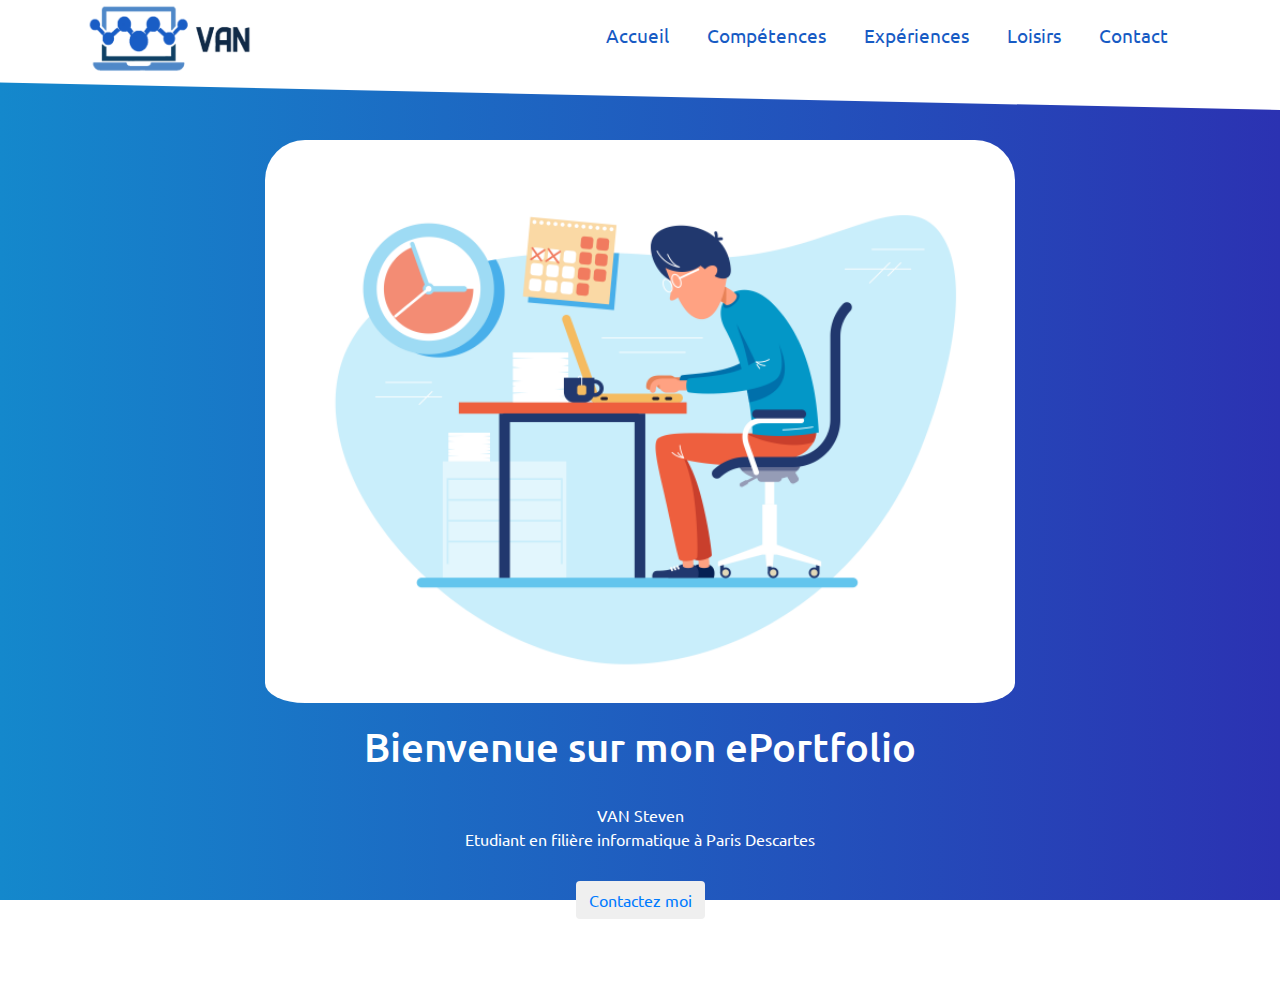
<file: index.html>
<!DOCTYPE html>
<html>
    <head>
        <meta charset="utf-8">
        <title> My ePortfolio</title>

        <!-- font-->
        <link href="https://fonts.googleapis.com/css?family=Ubuntu:500&display=swap" rel="stylesheet">

        <!-- css-->
        <link rel="stylesheet" href="styleCSS/bootstrap.min.css">
        <link rel="stylesheet" href="styleCSS/style.css">
    </head>

    <!-- contenu du site -->
    <body>
        <div class="hamburger">
            <div></div>
            <div></div>
            <div></div>
        </div>
        <!-- header -->
        <header class="container-fluid header">
            <div class="container">
                <div class="logo"></a><img src="images/logo.png" alt="logo"></div>
                <nav class="menu">
                    <a href="index.html" >Accueil</a>
                    <a href="competences.html">Compétences</a>
                    <a href="experiences.html">Expériences</a>
                    <a href="loisirs.html">Loisirs</a>
                    <a href="contact.html">Contact</a>
                </nav>
            </div>
        </header>
        <!-- end header -->
        
       
        <!-- bannière -->
        <section class="container-fluid banner">

        <div class="ban">
            <img class="img-fluid" src="images/bannière.png" alt="bannière du site"/>
        </div>
            
            
        <div class="inner-banner">
            <h1>Bienvenue sur mon ePortfolio</h1><br>
            <p>VAN Steven<br>
                Etudiant en filière informatique à Paris Descartes<br>
                <button class="btn btn-custom"><a href="contact.html">Contactez moi</a></button>
            </p>

                
         </div>
         
        </section>  
        <!-- end bannière -->

        <!-- footer-->
        <footer class="container-fluid footer">
            <div class="bottom section-padding">
                <div class="container">
                    <div class="row">
                        <div class="col-md-12 text-center">
                            <div class="copyright">
                                <hr class="separator">
                                <p>© <span>2019</span> <a href="#">Steven VAN</a> All rights reserved.</p>
                            </div>
                        </div>
                    </div>
                </div>
            </div>
        </footer>

        <!-- end footer-->
        

        <script>
            var bool = false;
            document.querySelector(".hamburger").onclick = function(){
                if(!bool){
                    document.querySelector(".header").className = "header clicked";
                    document.querySelector(".hamburger").className = "hamburger clicked";
                    bool = true;
                }
                else{
                    document.querySelector(".hamburger").className = "hamburger";
                    document.querySelector(".header").className = "header";
                    bool = false;
                }
            }
        </script>

    </body>
</html>
</file>
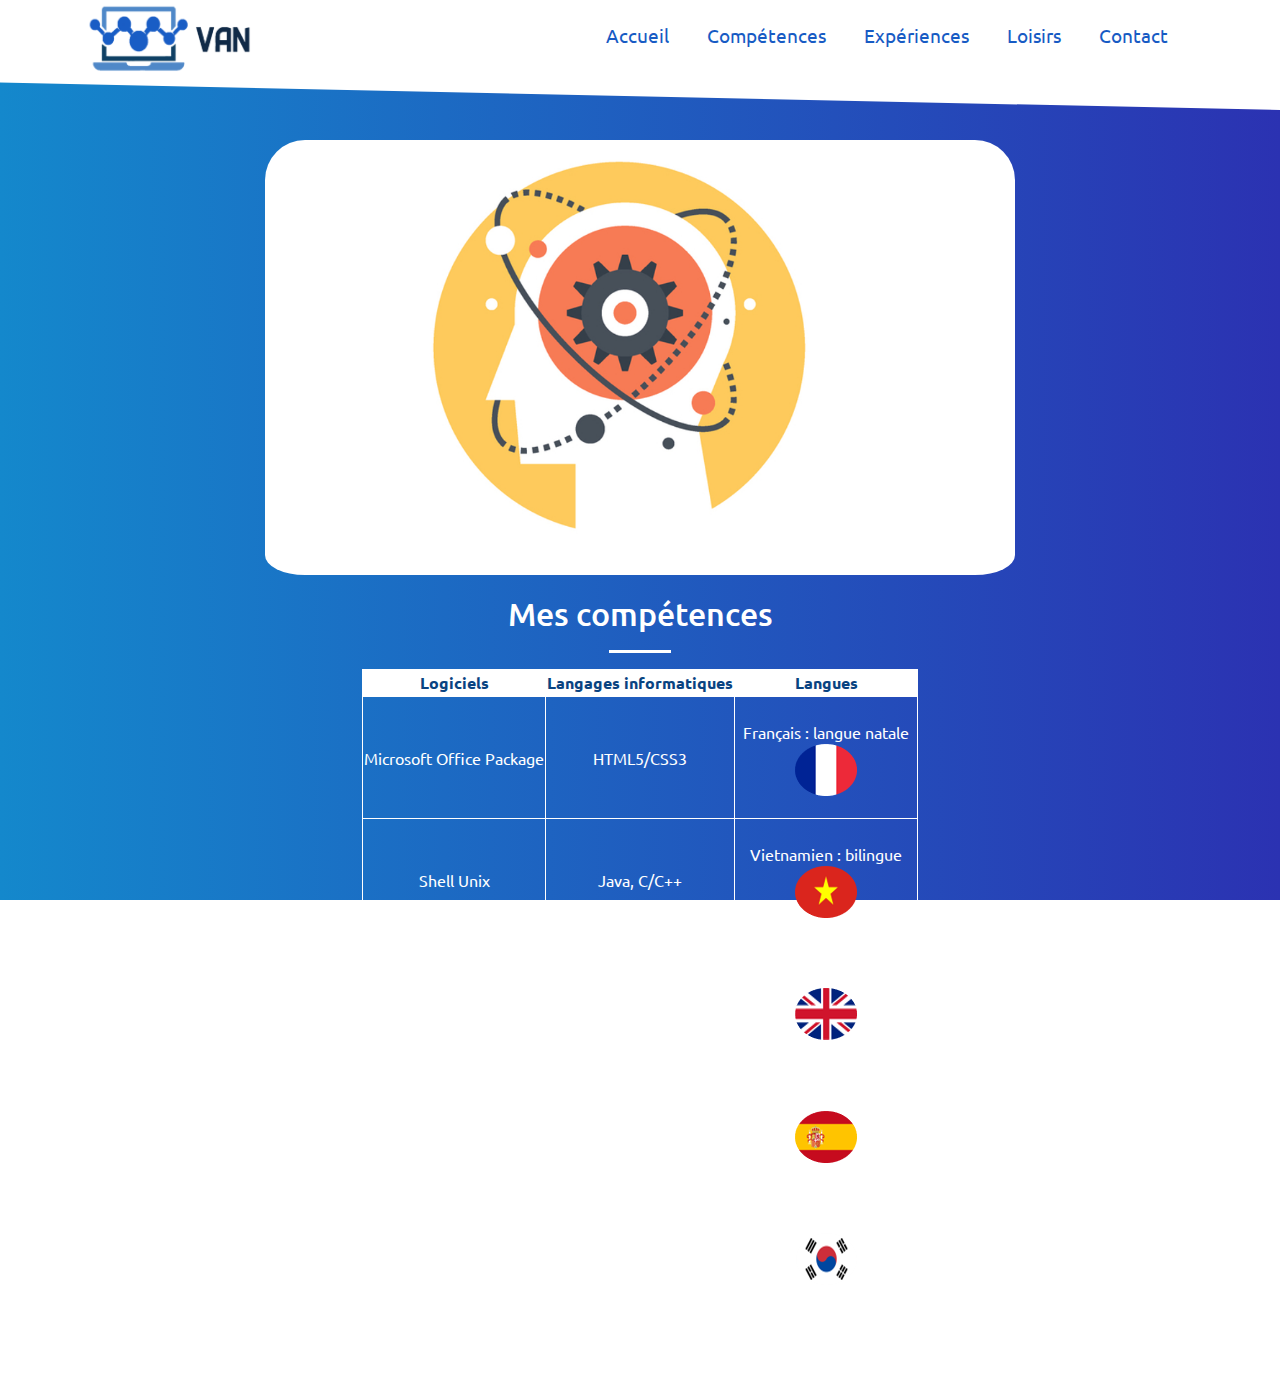
<file: competences.html>
<!DOCTYPE html>
<html>
    <head>
        <meta charset="utf-8">
        <title> My ePortfolio</title>

        <!-- font-->
        <link href="https://fonts.googleapis.com/css?family=Ubuntu:500&display=swap" rel="stylesheet">

        <!-- css-->
        <link rel="stylesheet" href="styleCSS/bootstrap.min.css">
        <link rel="stylesheet" href="styleCSS/competences.css">
    </head>

    <!-- contenu du site -->
    <body>
        <div class="hamburger">
            <div></div>
            <div></div>
            <div></div>
        </div>
        <!-- header -->
        <header class="container-fluid header">
            <div class="container">
                <a href="index.html" class="logo"><img src="images/logo.png" alt="logo"></a>
                <nav class="menu">
                    <a href="index.html">Accueil</a>
                    <a href="competences.html">Compétences</a>
                    <a href="experiences.html">Expériences</a>
                    <a href="loisirs.html">Loisirs</a>
                    <a href="contact.html">Contact</a>
                </nav>
            </div>
        </header>
        <!-- end header -->

        <!-- competences -->
        <section class="container-fluid competences">
            
            <div class="pic-competences">
                <img src="images/competences.png" alt="image competences"/>
            </div>
                
            <div class="competences">

                <h2>Mes compétences</h2>
                <hr class="separator">

           
                <table>
                    <thead> <!-- En-tête du tableau -->

                        <tr> <!-- Ligne 1 -->

                            <th>Logiciels</th> <!-- Colonne 1 -->

                            <th>Langages informatiques</th> <!-- Colonne 2 -->

                            <th>Langues</th> <!-- Colonne 3 -->

                        </tr>

                    </thead>

                    <tbody> <!-- Corps du tableau -->

                        <tr> <!-- Ligne 2 -->

                            <td>Microsoft Office Package<br><!-- Colonne 1 -->

                            <td>HTML5/CSS3</td> <!-- Colonne 2 -->

                            <td>Français : langue natale<br>
							<img src="images/france_flag.png" alt="drapeau_france"/></td> <!-- Colonne 3 -->

                        </tr>

                        <tr> <!-- Ligne 3 -->

                            <td>Shell Unix<br> <!-- Colonne 1 -->
  
                            <td>Java, C/C++</td> <!-- Colonne 2 -->

                            <td>Vietnamien : bilingue<br>
							<img src="images/vietnam_flag.png" alt="drapeau_vietnam"/></td> <!-- Colonne 3 -->

                        </tr>

                        <tr> <!-- Ligne 4 -->

                            <td>Adobe Photoshop<br><!-- Colonne 1 -->

                            <td>VB.NET</td> <!-- Colonne 2 -->

                            <td>Anglais : niveau B2<br>
							<img src="images/gb_flag.png" alt="drapeau_gb"/></td> <!-- Colonne 3 -->

                        </tr>

                        <tr> <!-- Ligne 5 -->

                            <td>Microsoft Access 2016<br><!-- Colonne 1 -->

                            <td>SQL/PLSQL Oracle</td> <!-- Colonne 2 -->

                            <td>Espagnol : niveau B1<br>
							<img src="images/spain_flag.png" alt="drapeau_espagne"/></td> <!-- Colonne 3 -->

                        </tr>

                        <tr> <!-- Ligne 6 -->

                            <td>Cisco Packet Tracer</td> <!-- Colonne 1 -->

                            <td>Python</td> <!-- Colonne 2 -->

                            <td>Coréen : niveau débutant<br>
							<img src="images/korea_flag.png" alt="drapeau_coree"/></td> <!-- Colonne 3 -->


                        </tr>
                        
                    
                    


                    </tbody>
                </table>
                
            
            </div>
        
        </section> 

        <!-- end competences -->


        <!-- footer-->
        <footer class="container-fluid footer">
            <div class="bottom section-padding">
                <div class="container">
                    <div class="row">
                        <div class="col-md-12 text-center">
                            <div class="copyright">
                                <hr class="separator">
                                <p>© <span>2019</span> <a href="#">Steven VAN</a> All rights reserved.</p>
                            </div>
                        </div>
                    </div>
                </div>
            </div>
        </footer>

        <!-- end footer-->
        

        <script>
            var bool = false;
            document.querySelector(".hamburger").onclick = function(){
                if(!bool){
                    document.querySelector(".header").className = "header clicked";
                    document.querySelector(".hamburger").className = "hamburger clicked";
                    bool = true;
                }
                else{
                    document.querySelector(".hamburger").className = "hamburger";
                    document.querySelector(".header").className = "header";
                    bool = false;
                }
            }
        </script>

    </body>
</html>
</file>
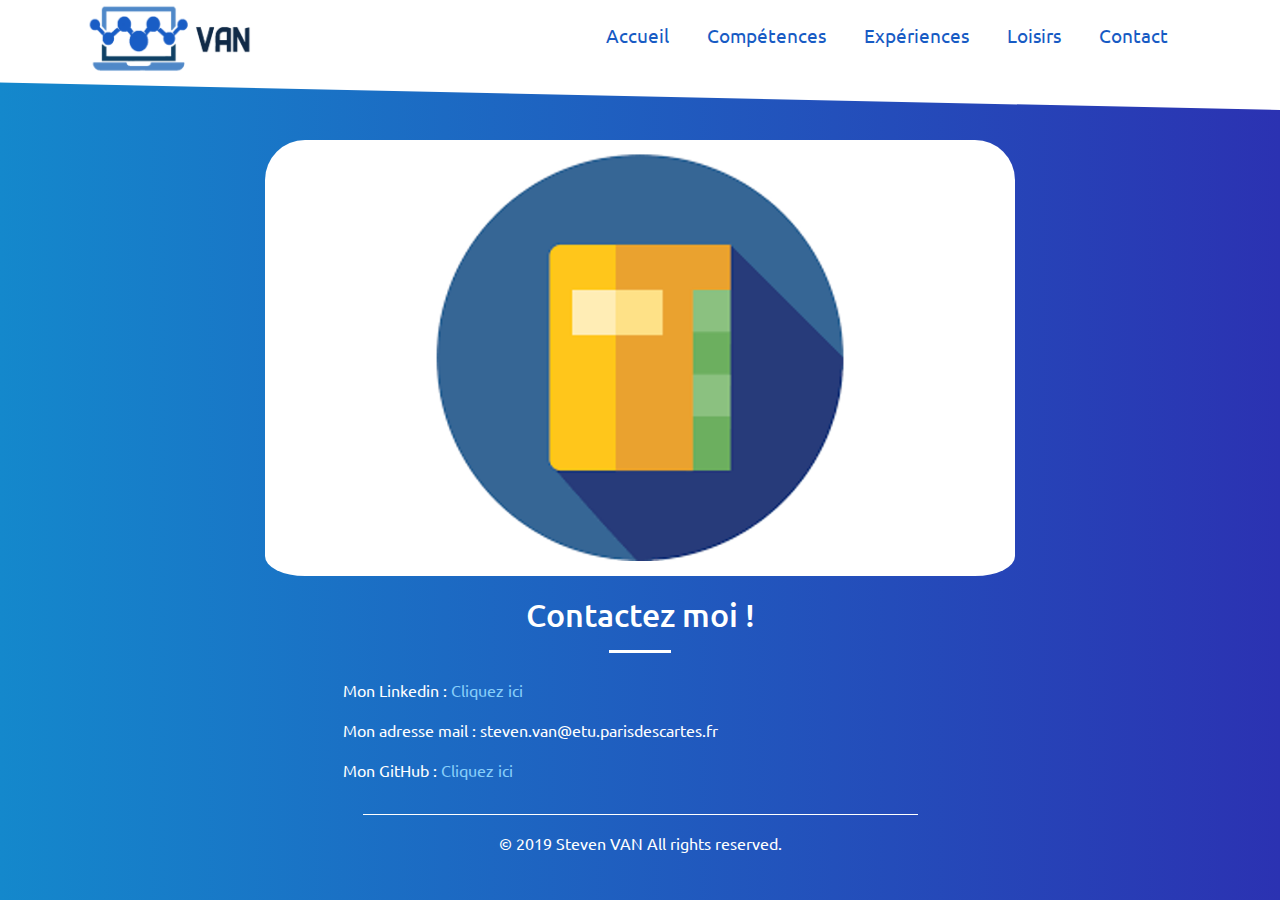
<file: contact.html>
<!DOCTYPE html>
<html>
    <head>
        <meta charset="utf-8">
        <title> My ePortfolio</title>

        <!-- font-->
        <link href="https://fonts.googleapis.com/css?family=Ubuntu:500&display=swap" rel="stylesheet">

        <!-- css-->
        <link rel="stylesheet" href="styleCSS/bootstrap.min.css">
        <link rel="stylesheet" href="styleCSS/contact.css">
    </head>

    <!-- contenu du site -->
    <body>
        <div class="hamburger">
            <div></div>
            <div></div>
            <div></div>
        </div>
        <!-- header -->
        <header class="container-fluid header">
            <div class="container">
                <a href="index.html" class="logo"><img src="images/logo.png" alt="logo"></a>
                <nav class="menu">
                    <a href="index.html">Accueil</a>
                    <a href="competences.html">Compétences</a>
                    <a href="experiences.html">Expériences</a>
                    <a href="loisirs.html">Loisirs</a>
                    <a href="contact.html">Contact</a>
                </nav>
            </div>
        </header>
        <!-- end header -->

        <!-- contact-->
        <section class="container-fluid contact">
            
            <div class="pic-contact">
                <img src="images/contact.png" alt="image contact"/>
            </div>
                
            <div class="contact">

                <h2>Contactez moi !</h2>
                <hr class="separator">
                
        

                <article class="col-md-6 col-lg-6 col-xs-12 col-sm-12">
               
                    <p>Mon Linkedin : <a href="https://linkedin.com/in/van-steven">Cliquez ici</a></p>

                    <p>Mon adresse mail : steven.van@etu.parisdescartes.fr</p>

                    <p>Mon GitHub : <a href="https://github.com/steven-van">Cliquez ici</a></p>
          
                </article>
            </div>
        
        </section> 
        <!-- end contact-->


        <!-- footer-->
        <footer class="container-fluid footer">
            <div class="bottom section-padding">
                <div class="container">
                    <div class="row">
                        <div class="col-md-12 text-center">
                            <div class="copyright">
                                <hr class="separator">
                                <p>© <span>2019</span> <a href="#">Steven VAN</a> All rights reserved.</p>
                            </div>
                        </div>
                    </div>
                </div>
            </div>
        </footer>

        <!-- end footer-->
        

        <script>
            var bool = false;
            document.querySelector(".hamburger").onclick = function(){
                if(!bool){
                    document.querySelector(".header").className = "header clicked";
                    document.querySelector(".hamburger").className = "hamburger clicked";
                    bool = true;
                }
                else{
                    document.querySelector(".hamburger").className = "hamburger";
                    document.querySelector(".header").className = "header";
                    bool = false;
                }
            }
        </script>

    </body>
</html>
</file>
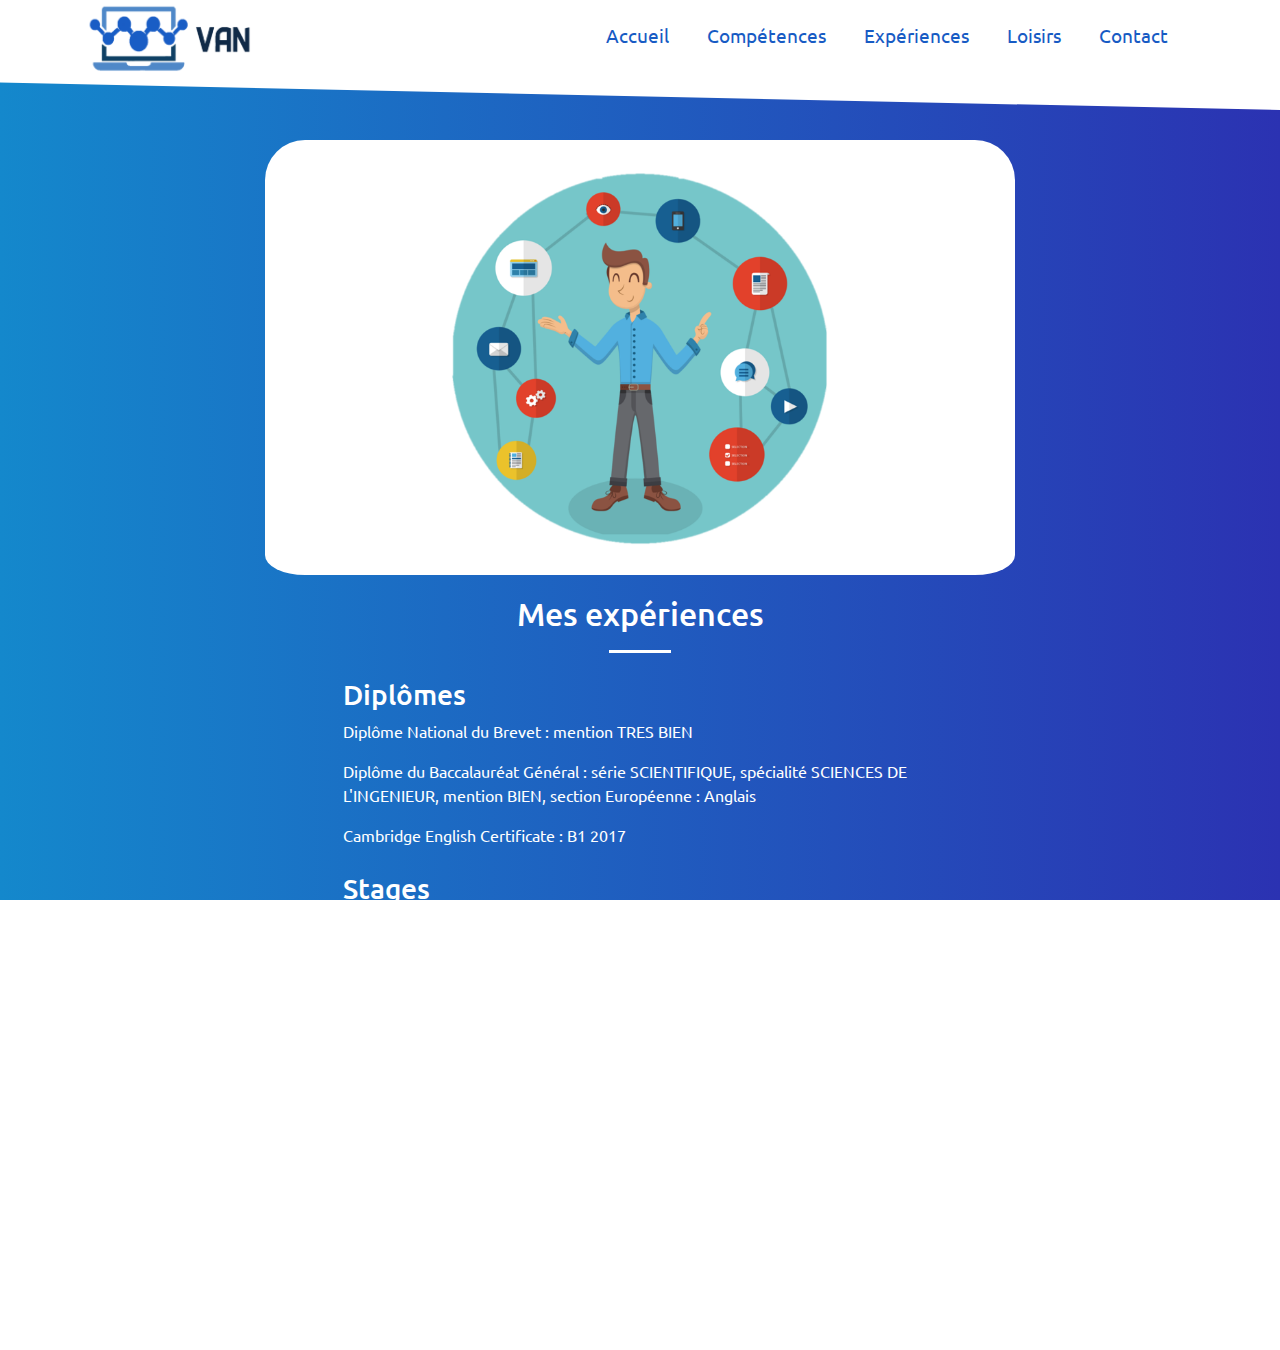
<file: experiences.html>
<!DOCTYPE html>
<html>
    <head>
        <meta charset="utf-8">
        <title> My ePortfolio</title>

        <!-- font-->
        <link href="https://fonts.googleapis.com/css?family=Ubuntu:500&display=swap" rel="stylesheet">

        <!-- css-->
        <link rel="stylesheet" href="styleCSS/bootstrap.min.css">
        <link rel="stylesheet" href="styleCSS/experiences.css">
    </head>

    <!-- contenu du site -->
    <body>
        <div class="hamburger">
            <div></div>
            <div></div>
            <div></div>
        </div>
        <!-- header -->
        <header class="container-fluid header">
            <div class="container">
                <a href="index.html" class="logo"><img src="images/logo.png" alt="logo"></a>
                <nav class="menu">
                    <a href="index.html">Accueil</a>
                    <a href="competences.html">Compétences</a>
                    <a href="experiences.html">Expériences</a>
                    <a href="loisirs.html">Loisirs</a>
                    <a href="contact.html">Contact</a>
                </nav>
            </div>
        </header>
        <!-- end header -->

        <!-- experiences -->
        <section class="container-fluid experiences">
            
            <div class="pic-experiences">
                <img src="images/experiences.png" alt="image experiences"/>
            </div>
                
            <div class="experiences">

                <h2>Mes expériences</h2>
                <hr class="separator">
            
                <article class="col-md-6 col-lg-6 col-xs-12 col-sm-12">
                    <h3>Diplômes</h3>
                    <p>
                    Diplôme National du Brevet : mention TRES BIEN 
                    </p>

                    <p>Diplôme du Baccalauréat Général : série SCIENTIFIQUE, spécialité SCIENCES DE L'INGENIEUR, mention BIEN, section Européenne : Anglais

                    </p>
                    Cambridge English Certificate : B1 2017
                    <p>
                        
                    </p>
                </article>

                <article class="col-md-6 col-lg-6 col-xs-12 col-sm-12">
                    <h3>Stages</h3>
                    <p>
                        Le stage en milieu professionnel de 3ème s’est déroulé dans une pharmacie. Au cours de celui-ci j’ai travaillé en compagnie de collègues pharmaciens et j’étais chargé de la gestion des stocks et du réapprovisionnement des étagères. J’ai pu avoir un avant-gout de la vie professionnelle et des difficultés du métier (travail manuel, gérer l’affluence etc…). 
                    </p>
                </article>


                <article class="col-md-6 col-lg-6 col-xs-12 col-sm-12">
                    <h3>Expériences professionnelles</h3>
                    <p>J’ai eu l’occasion d’effectuer un travail saisonnier pendant un mois en tant qu’agent administratif dans une petite entreprise à vocation sociale. Je me suis occupé de numériser des documents pour les recenser sur une plateforme en ligne.</p>
                    <p>Travailler au sein de cette entreprise m’a permis de mettre en pratique mes compétences en bureautique mais également développer mes compétences sociales en travaillant au sein d’une équipe.</p>
                   
                </article>
                
            
            </div>
        
        </section> 
            
        <!-- end experiences -->


        <!-- footer-->
        <footer class="container-fluid footer">
            <div class="bottom section-padding">
                <div class="container">
                    <div class="row">
                        <div class="col-md-12 text-center">
                            <div class="copyright">
                                <hr class="separator">
                                <p>© <span>2019</span> <a href="#">Steven VAN</a> All rights reserved.</p>
                            </div>
                        </div>
                    </div>
                </div>
            </div>
        </footer>

        <!-- end footer-->
        

        <script>
            var bool = false;
            document.querySelector(".hamburger").onclick = function(){
                if(!bool){
                    document.querySelector(".header").className = "header clicked";
                    document.querySelector(".hamburger").className = "hamburger clicked";
                    bool = true;
                }
                else{
                    document.querySelector(".hamburger").className = "hamburger";
                    document.querySelector(".header").className = "header";
                    bool = false;
                }
            }
        </script>

    </body>
</html>
</file>
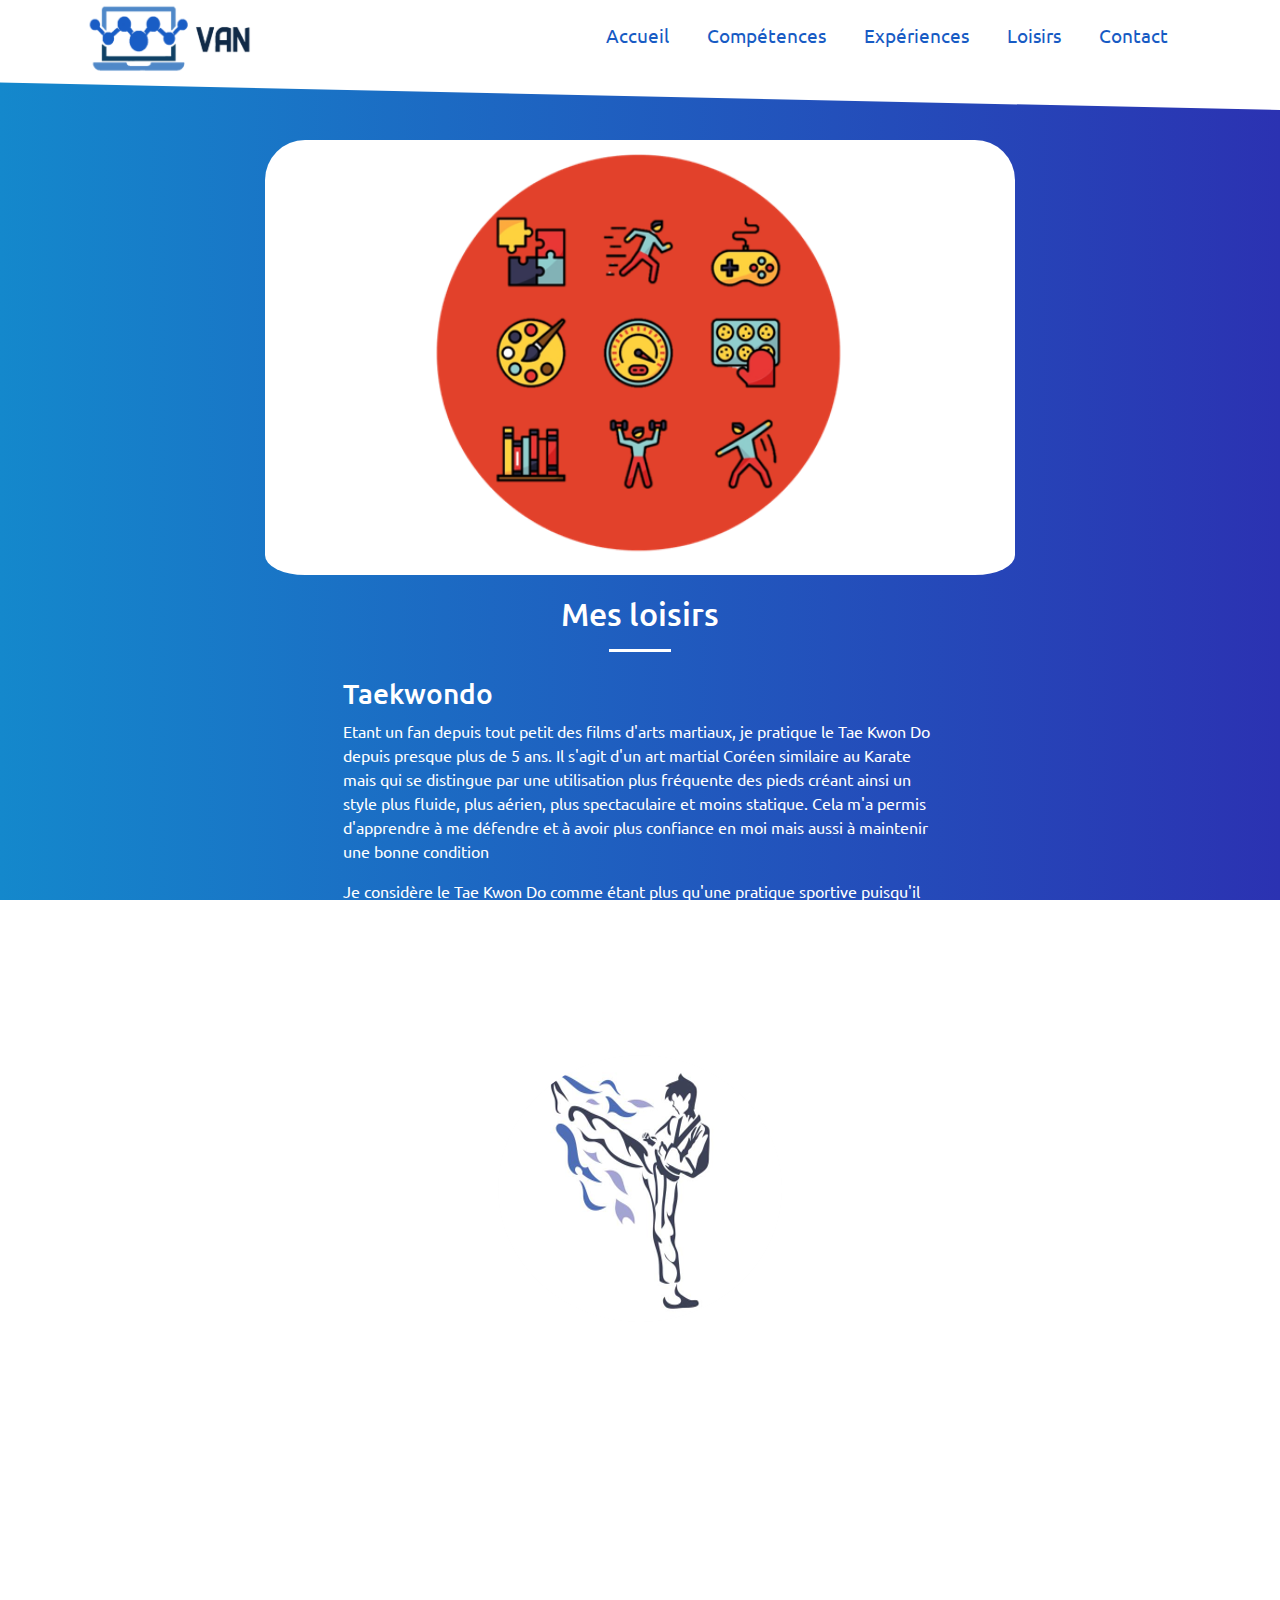
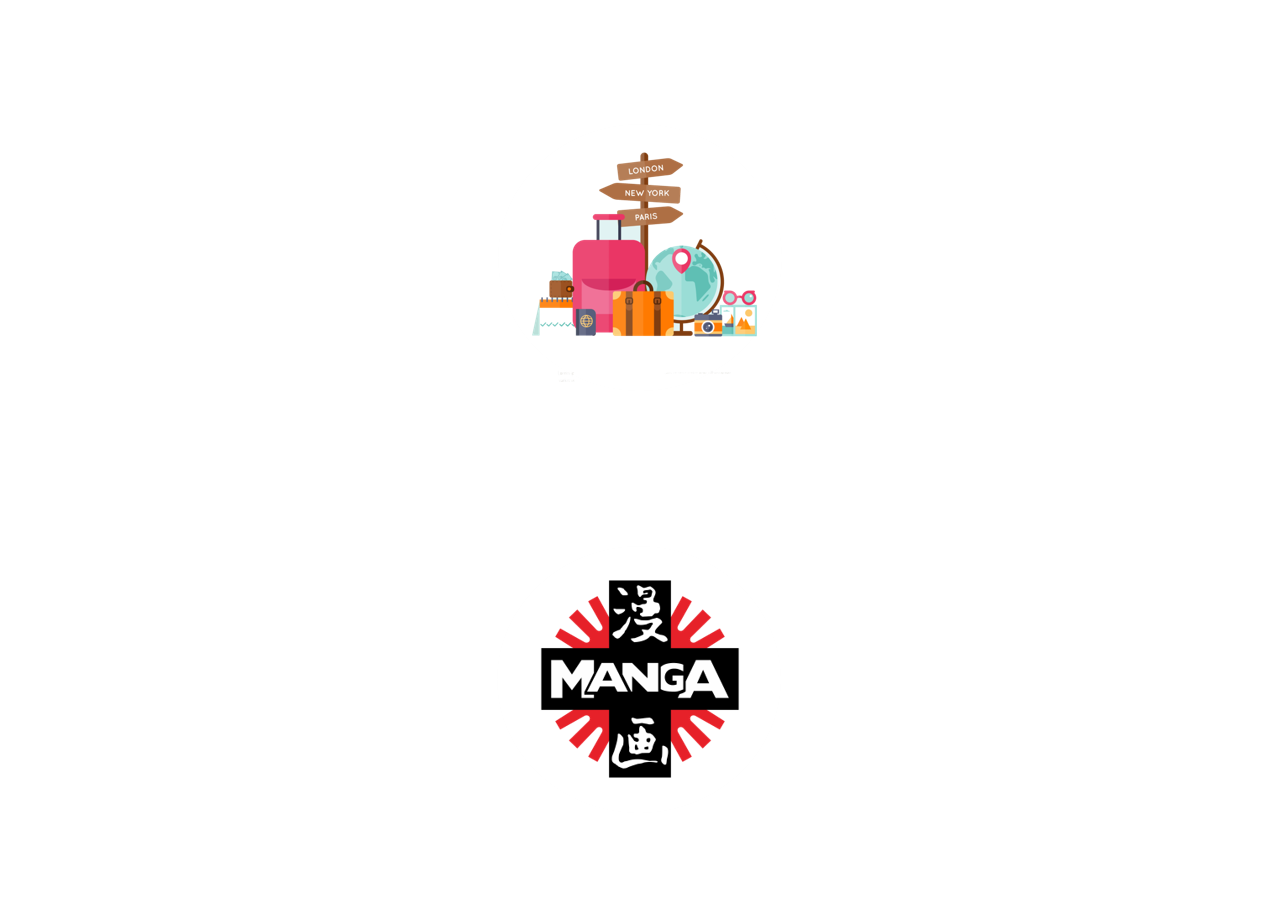
<file: loisirs.html>
<!DOCTYPE html>
<html>
    <head>
        <meta charset="utf-8">
        <title> My ePortfolio</title>

        <!-- font-->
        <link href="https://fonts.googleapis.com/css?family=Ubuntu:500&display=swap" rel="stylesheet">

        <!-- css-->
        <link rel="stylesheet" href="styleCSS/bootstrap.min.css">
        <link rel="stylesheet" href="styleCSS/loisirs.css">
    </head>

    <!-- contenu du site -->
    <body>
        <div class="hamburger">
            <div></div>
            <div></div>
            <div></div>
        </div>
        <!-- header -->
        <header class="container-fluid header">
            <div class="container">
                <a href="index.html" class="logo"><img src="images/logo.png" alt="logo"></a>
                <nav class="menu">
                    <a href="index.html">Accueil</a>
                    <a href="competences.html">Compétences</a>
                    <a href="experiences.html">Expériences</a>
                    <a href="loisirs.html">Loisirs</a>
                    <a href="contact.html">Contact</a>
                </nav>
            </div>
        </header>
        <!-- end header -->
        
        <!-- loisirs -->
        <section class="container-fluid loisirs">
                
            <div class="pic-loisirs">
                <img src="images/loisirs.png" alt="image loisirs"/>
            </div>
                
            <div class="loisirs">

                <h2>Mes loisirs</h2>
            
                <hr class="separator">
               

                

                <article class="col-md-6 col-lg-6 col-xs-12 col-sm-12"> 
                    <h3>Taekwondo</h3>
                    <p>Etant un fan depuis tout petit des films d'arts martiaux, je pratique le Tae Kwon Do depuis presque plus de 5 ans. Il s'agit d'un art martial Coréen similaire au Karate mais qui se distingue par une utilisation plus fréquente des pieds créant ainsi un style plus fluide, plus aérien, plus spectaculaire et moins statique. Cela m'a permis d'apprendre à me défendre et à avoir plus confiance en moi mais aussi à maintenir une bonne condition</p>
                   
                    <p>Je considère le Tae Kwon Do comme étant plus qu'une pratique sportive puisqu'il me permet aussi de me défouler et d’évacuer le stress, de canaliser l’agressivité de manière éducative et contrôlée, d’avoir de l’assurance dans les situations de conflits.</p>
                   
                    <p>Outre l'aspect sportif, la philosophie du Tae Kwon Do m'a inculqué des valeurs nobles telles que le respect, l'honnêteté et la courtoisie. </p>  
                    </p>

					<p><center><img src="images/taekwondo.png" alt="image taekwondo"/></center></p>

                </article>

                <article class="col-md-6 col-lg-6 col-xs-12 col-sm-12">
                    <h3>Voyages</h3>
                    <p>L'un de mes objectifs étant de visiter le plus de pays possibles, j'éprouve beaucoup de plaisir à voyager et découvrir une tonne de nouvelles choses. Jusqu'à maintenant j'ai pu visiter plus d'une dizaine de pays mais j'ai bien l'intention d'en visiter plus !</p>
                    
                    <p>En ce qui concerne l'Europe, j'ai eu l'occasion de visiter des pays comme l'Angleterre, l'Espagne et l'Italie au cours de voyages scolaires. Un peu plus loin à l'Est, j'ai pu me rendre dans plusieurs Etats des Etats-Unis dont New York, la Floride, et le Texas en 2015.  Et puis en Asie, les pays ou j'ai pu posé le pied sont le Vietnam qui est mon pays d'origine, le Thaïlande, la Corée du Sud et j'en passe.</p>
                
                    <p>Tous ces voyages ont ouvert ma vision du monde et ont transformé ma façon de penser. Voir et découvrir d'autres cultures, modes de vie et paysages c'est assouvir sa curiosité et cela m'a permis de confronter ce que j'ai lu ou vu à une autre réalité.</p>
                
					<p><center><img src="images/travel.png" alt="image voyage"/></center></p>
				
				</article>

                <article class="col-md-6 col-lg-6 col-xs-12 col-sm-12">
                    <h3>Mangas</h3>
                    <p>Un de mes passe-temps favoris est de regarder ou lire des mangas. Ces bandes-dessinés japonaises, parfois adaptés en dessin-animés ont bercé mon enfance du fait de leur caractère fantastique qui fascine tant.  
                    </p>
					
					<p><center><img src="images/manga.png" alt="image voyage"/></center></p>
                </article>

 

                
            </div>

                

        </section> 
        <!-- end loisirs -->       


        <!-- footer-->
        <footer class="container-fluid footer">
            <div class="bottom section-padding">
                <div class="container">
                    <div class="row">
                        <div class="col-md-12 text-center">
                            <div class="copyright">
                                <hr class="separator">
                                <p>© <span>2019</span> <a href="#">Steven VAN</a> All rights reserved.</p>
                            </div>
                        </div>
                    </div>
                </div>
            </div>
        </footer>

        <!-- end footer-->
        

        <script>
            var bool = false;
            document.querySelector(".hamburger").onclick = function(){
                if(!bool){
                    document.querySelector(".header").className = "header clicked";
                    document.querySelector(".hamburger").className = "hamburger clicked";
                    bool = true;
                }
                else{
                    document.querySelector(".hamburger").className = "hamburger";
                    document.querySelector(".header").className = "header";
                    bool = false;
                }
            }
        </script>

    </body>
</html>
</file>
<file: styleCSS/style.css>
/*font-family: 'Ubuntu', sans-serif;*/

body, html {
    padding: 0;
    margin: 0;
}

body {
    font-family: 'Ubuntu', sans-serif;
    color: white;
    background: linear-gradient(to right,#1488CC, #2b32b2) fixed;
}

a, a:hover{
    text-decoration: none;
}

/* header */
.header {
    background: #FFF;
    height: 80px;
    line-height: 70px;
    position: relative;
  
}

.header::before{
    content: "";
    position: absolute;
    top: 100%;
    right: 0px;
    left: auto;
    bottom: auto;
    width: 0px;
    height: 0px;
    border-bottom: 30px solid transparent;
    border-right: 1400px solid white;
}

.menu{
  float: right;
}

.menu a{
    font-size: 1.2em;
    text-decoration:none;
    margin-right: 20px;
    background: white;
    padding: 7px;
    color:#175bc4;
    z-index: 2;
}

.menu a:hover{
    border-radius : 50px;
    position: relative;
}

.menu a:hover::before{
    content: "";
    position: absolute;
    left: -3px;
    right: -3px;
    top: -3px;
    bottom: -3px;
    background: linear-gradient(to top left, #1488CC, #2b32b2);
    border-radius : 50px;
    z-index: -1;
}

.logo img{
    width: 170px;
    margin-top: 2px;
    margin-right: 48px;
    float:left;
}

.hamburger{
    display: none;
    cursor: pointer;
    padding-top: 15px;
    
}
.hamburger > div{
    width: 50px;
    height: 4px;
    border-radius: 10px;
    background-color: white;
    margin-top: 6px;
    margin-bottom: 6px;
}
.hamburger.clicked{
    background: white;
}
.hamburger.clicked > div{
    background: linear-gradient(to top left, #1488CC, #2b32b2);
}

/* end header */

/* bannière */

.ban img{  
    border-radius: 40px;
    width: 60%;
    margin-top: 60px;
    margin-left: 20%;
    padding-bottom: 20px;
    
}

.inner-banner {
    text-align:center;
    
}

.btn-custom {
    margin-top: 30px;
}

/* end bannière */*



/*footer*/
.copyright a:hover{
    text-decoration:none;
}

.copyright a {
    color: white;
}

.copyright .separator{
    height: 1px;
    width: 50%;
    border: none;
    box-shadow: none;
    background-color: white;
}  
/*footer*/




@media all and (max-width: 1000px){
    .hamburger{
        display: flex;
        flex-direction: column;
        justify-content: flex-start;
        align-items: center;
    }
    .menu a:hover::before{
        background: none;
    }

    .logo{
        display: none;
    }
    .menu{
        display: flex;
        flex-direction: column;
        justify-content: flex-start;
        align-items: center;
        float: initial;
    }
    .header::before{
        display: none;
    }
    .header{
        display: none;
        height: auto;
    }
    .header.clicked{
        display: block;
    }
    header,
    .container,
    .container-fluid{
        padding: 0;
    }
    .hamburger:hover .header{
        display: initial;
    }
}
</file>
<file: styleCSS/competences.css>
/*font-family: 'Ubuntu', sans-serif;*/

body, html {
    padding: 0;
    margin: 0;
}

body {
    font-family: 'Ubuntu', sans-serif;
    color: white;
    background: linear-gradient(to right,#1488CC, #2b32b2) fixed;
}

a, a:hover{
    text-decoration: none;
}

/* header */
.header {
    background: #FFF;
    height: 80px;
    line-height: 70px;
    position: relative;
  
}

.header::before{
    content: "";
    position: absolute;
    top: 100%;
    right: 0px;
    left: auto;
    bottom: auto;
    width: 0px;
    height: 0px;
    border-bottom: 30px solid transparent;
    border-right: 1400px solid white;
}

.menu{
    float:right;
}

.menu a{
    font-size: 1.2em;
    text-decoration:none;
    margin-right: 20px;
    background: white;
    padding: 7px;
    color:#175bc4;
    z-index: 2;
}

.menu a:hover{
    border-radius : 50px;
    position: relative;
}

.menu a:hover::before{
    content: "";
    position: absolute;
    left: -3px;
    right: -3px;
    top: -3px;
    bottom: -3px;
    background: linear-gradient(to top left, #1488CC, #2b32b2);
    border-radius : 50px;
    z-index: -1;
}

.logo img{
    width: 170px;
    margin-top: 2px;
    margin-right: 48px;
    float:left;
}

.hamburger{
    display: none;
    cursor: pointer;
    padding-top: 15px;
    
}
.hamburger > div{
    width: 50px;
    height: 4px;
    border-radius: 10px;
    background-color: white;
    margin-top: 6px;
    margin-bottom: 6px;
}
.hamburger.clicked{
    background: white;
}
.hamburger.clicked > div{
    background: linear-gradient(to top left, #1488CC, #2b32b2);
}

/* end header */


/* competences */

.separator{
    height: 3px;
    width: 5%;
    border: none;
    box-shadow: none;
    background-color: white;
}

.pic-competences img{
    border-radius: 40px;
    width: 60%;
    margin-top: 60px;

    padding-bottom: 20px;
}

.competences {
    text-align: center;
   
}

thead {
    background-color: white;
}

thead {
    color: #094381;
}

table
{
    margin: auto;
    height: 40em;
    border-collapse: collapse;
    
}

td, th{
    border: 1px solid white;
   
}

/* end competences */


/*footer*/
.copyright a:hover{
    text-decoration:none;
}

.copyright a {
    color: white;
}

.copyright .separator{
    height: 1px;
    width: 50%;
    border: none;
    box-shadow: none;
    background-color: white;
}  
/*footer*/




@media all and (max-width: 1000px){
    .hamburger{
        display: flex;
        flex-direction: column;
        justify-content: flex-start;
        align-items: center;
    }
    .menu a:hover::before{
        background: none;
    }

    .logo{
        display: none;
    }
    .menu{
        display: flex;
        flex-direction: column;
        justify-content: flex-start;
        align-items: center;
        float: initial;
    }
    .header::before{
        display: none;
    }
    .header{
        display: none;
        height: auto;
    }
    .header.clicked{
        display: block;
    }
    header,
    .container,
    .container-fluid{
        padding: 0;
    }
    .hamburger:hover .header{
        display: initial;
    }
}
</file>
<file: styleCSS/contact.css>
/*font-family: 'Ubuntu', sans-serif;*/

body, html {
    padding: 0;
    margin: 0;
}

body {
    font-family: 'Ubuntu', sans-serif;
    color: white;
    background: linear-gradient(to right,#1488CC, #2b32b2) fixed;
}

a, a:hover{
    text-decoration: none;
}

/* header */
.header {
    background: #FFF;
    height: 80px;
    line-height: 70px;
    position: relative;
  
}

.header::before{
    content: "";
    position: absolute;
    top: 100%;
    right: 0px;
    left: auto;
    bottom: auto;
    width: 0px;
    height: 0px;
    border-bottom: 30px solid transparent;
    border-right: 1400px solid white;
}

.menu{
    float:right;
}

.menu a{
    font-size: 1.2em;
    text-decoration:none;
    margin-right: 20px;
    background: white;
    padding: 7px;
    color:#175bc4;
    z-index: 2;
}

.menu a:hover{
    border-radius : 50px;
    position: relative;
}

.menu a:hover::before{
    content: "";
    position: absolute;
    left: -3px;
    right: -3px;
    top: -3px;
    bottom: -3px;
    background: linear-gradient(to top left, #1488CC, #2b32b2);
    border-radius : 50px;
    z-index: -1;
}

.logo img{
    width: 170px;
    margin-top: 2px;
    margin-right: 48px;
    float:left;
}

.hamburger{
    display: none;
    cursor: pointer;
    padding-top: 15px;
    
}
.hamburger > div{
    width: 50px;
    height: 4px;
    border-radius: 10px;
    background-color: white;
    margin-top: 6px;
    margin-bottom: 6px;
}
.hamburger.clicked{
    background: white;
}
.hamburger.clicked > div{
    background: linear-gradient(to top left, #1488CC, #2b32b2);
}

/* end header */

/* contact */

.pic-contact img{
    border-radius: 40px;
    width: 60%;
    margin-top: 60px;
    margin-left: 20%;
    padding-bottom: 20px;
}

.contact h2{
    text-align: center;
   
}

.separator{
    height: 3px;
    width: 5%;
    border: none;
    box-shadow: none;
    background-color: white;
}

.formulaire{
    width: 20em;
    margin-left: auto;
    margin-right: auto;
    padding-top: 2%;
} 

video {
    display: block;
    width: 40%;
    margin-right: auto;
    margin-left: auto;
    padding-top: 2%;    
}

.contact article {
    display: block;
    margin-right: auto;
    margin-left: auto; 
    margin-top: 2%;
 
}

a {
    color: #87CEFA;
}

/* end contact */



/*footer*/
.copyright a:hover{
    text-decoration:none;
}

.copyright a {
    color: white;
}

.copyright .separator{
    height: 1px;
    width: 50%;
    border: none;
    box-shadow: none;
    background-color: white;
}  
/*footer*/




@media all and (max-width: 1000px){
    .hamburger{
        display: flex;
        flex-direction: column;
        justify-content: flex-start;
        align-items: center;
    }
    .menu a:hover::before{
        background: none;
    }

    .logo{
        display: none;
    }
    .menu{
        display: flex;
        flex-direction: column;
        justify-content: flex-start;
        align-items: center;
        float: initial;
    }
    .header::before{
        display: none;
    }
    .header{
        display: none;
        height: auto;
    }
    .header.clicked{
        display: block;
    }
    header,
    .container,
    .container-fluid{
        padding: 0;
    }
    .hamburger:hover .header{
        display: initial;
    }
}
</file>
<file: styleCSS/experiences.css>
/*font-family: 'Ubuntu', sans-serif;*/

body, html {
    padding: 0;
    margin: 0;
}

body {
    font-family: 'Ubuntu', sans-serif;
    color: white;
    background: linear-gradient(to right,#1488CC, #2b32b2) fixed;
}

a, a:hover{
    text-decoration: none;
}

/* header */
.header {
    background: #FFF;
    height: 80px;
    line-height: 70px;
    position: relative;
  
}

.header::before{
    content: "";
    position: absolute;
    top: 100%;
    right: 0px;
    left: auto;
    bottom: auto;
    width: 0px;
    height: 0px;
    border-bottom: 30px solid transparent;
    border-right: 1400px solid white;
}

.menu{
    float:right;
}

.menu a{
    font-size: 1.2em;
    text-decoration:none;
    margin-right: 20px;
    background: white;
    padding: 7px;
    color:#175bc4;
    z-index: 2;
}

.menu a:hover{
    border-radius : 50px;
    position: relative;
}

.menu a:hover::before{
    content: "";
    position: absolute;
    left: -3px;
    right: -3px;
    top: -3px;
    bottom: -3px;
    background: linear-gradient(to top left, #1488CC, #2b32b2);
    border-radius : 50px;
    z-index: -1;
}

.logo img{
    width: 170px;
    margin-top: 2px;
    margin-right: 48px;
    float:left;
}

.hamburger{
    display: none;
    cursor: pointer;
    padding-top: 15px;
    
}
.hamburger > div{
    width: 60px;
    height: 3px;
    border-radius: 10px;
    background-color: white;
    margin-top: 6px;
    margin-bottom: 6px;
}
.hamburger.clicked{
    background: white;
}
.hamburger.clicked > div{
    background: linear-gradient(to top left, #1488CC, #2b32b2);
}

/* end header */


/* experiences */

.pic-experiences img{
    border-radius: 40px;
    width: 60%;
    margin-top: 60px;
    margin-left: 20%;
    padding-bottom: 20px;
  
}

.experiences {
    border: 3px white;
}

.experiences h2 {
    text-align: center;
   
}


.separator{
    height: 3px;
    width: 5%;
    border: none;
    box-shadow: none;
    background-color: white;
}

.experiences article {
    display: block;
    margin-right: auto;
    margin-left: auto; 
    margin-top: 2%;
 
}

/* end experiences */


/*footer*/
.copyright a:hover{
    text-decoration:none;
}

.copyright a {
    color: white;
}

.copyright .separator{
    height: 1px;
    width: 50%;
    border: none;
    box-shadow: none;
    background-color: white;
}  
/*footer*/




@media all and (max-width: 1000px){
    .hamburger{
        display: flex;
        flex-direction: column;
        justify-content: flex-start;
        align-items: center;
    }
    .menu a:hover::before{
        background: none;
    }

    .logo{
        display: none;
    }
    .menu{
        display: flex;
        flex-direction: column;
        justify-content: flex-start;
        align-items: center;
        float: initial;
    }
    .header::before{
        display: none;
    }
    .header{
        display: none;
        height: auto;
    }
    .header.clicked{
        display: block;
    }
    header,
    .container,
    .container-fluid{
        padding: 0;
    }
    .hamburger:hover .header{
        display: initial;
    }
}
</file>
<file: styleCSS/loisirs.css>
/*font-family: 'Ubuntu', sans-serif;*/

body, html {
    padding: 0;
    margin: 0;
}

body {
    font-family: 'Ubuntu', sans-serif;
    color: white;
    background: linear-gradient(to right,#1488CC, #2b32b2) fixed;
}

a, a:hover{
    text-decoration: none;
}


/* header */
.header {
    background: #FFF;
    height: 80px;
    line-height: 70px;
    position: relative;
  
}

.header::before{
    content: "";
    position: absolute;
    top: 100%;
    right: 0px;
    left: auto;
    bottom: auto;
    width: 0px;
    height: 0px;
    border-bottom: 30px solid transparent;
    border-right: 1400px solid white;
}

.menu{
    float:right;
}

.menu a{
    font-size: 1.2em;
    text-decoration:none;
    margin-right: 20px;
    background: white;
    padding: 7px;
    color:#175bc4;
    z-index: 2;
}

.menu a:hover{
    border-radius : 50px;
    position: relative;
}

.menu a:hover::before{
    content: "";
    position: absolute;
    left: -3px;
    right: -3px;
    top: -3px;
    bottom: -3px;
    background: linear-gradient(to top left, #1488CC, #2b32b2);
    border-radius : 50px;
    z-index: -1;
}

.logo img{
    width: 170px;
    margin-top: 2px;
    margin-right: 48px;
    float:left;
}

.hamburger{
    display: none;
    cursor: pointer;
    padding-top: 15px;
    
}
.hamburger > div{
    width: 50px;
    height: 4px;
    border-radius: 10px;
    background-color: white;
    margin-top: 6px;
    margin-bottom: 6px;
}
.hamburger.clicked{
    background: white;
}
.hamburger.clicked > div{
    background: linear-gradient(to top left, #1488CC, #2b32b2);
}

/* end header */

/* loisirs */
.separator{
    height: 3px;
    width: 5%;
    border: none;
    box-shadow: none;
    background-color: white;
}

.pic-loisirs img{
    border-radius: 40px;
    width: 60%;
    margin-top: 60px;
    margin-left: 20%;
    padding-bottom: 20px;
}

.loisirs h2{
    text-align: center;
   
}

.loisirs article {


    margin-right: auto;
    margin-left: auto;
    margin-top: 2%;
}

audio {
    display: block;
    margin-right: auto;
    margin-left: auto; 
}

.flottant {
    float: left;
}

/* end loisirs */



/*footer*/
.copyright a:hover{
    text-decoration:none;
}

.copyright a {
    color: white;
}

.copyright .separator{
    height: 1px;
    width: 50%;
    border: none;
    box-shadow: none;
    background-color: white;
}  
/*footer*/




@media all and (max-width: 1000px){
    .hamburger{
        display: flex;
        flex-direction: column;
        justify-content: flex-start;
        align-items: center;
    }
    .menu a:hover::before{
        background: none;
    }

    .logo{
        display: none;
    }
    .menu{
        display: flex;
        flex-direction: column;
        justify-content: flex-start;
        align-items: center;
        float: initial;
    }
    .header::before{
        display: none;
    }
    .header{
        display: none;
        height: auto;
    }
    .header.clicked{
        display: block;
    }
    header,
    .container,
    .container-fluid{
        padding: 0;
    }
    .hamburger:hover .header{
        display: initial;
    }
}
</file>
